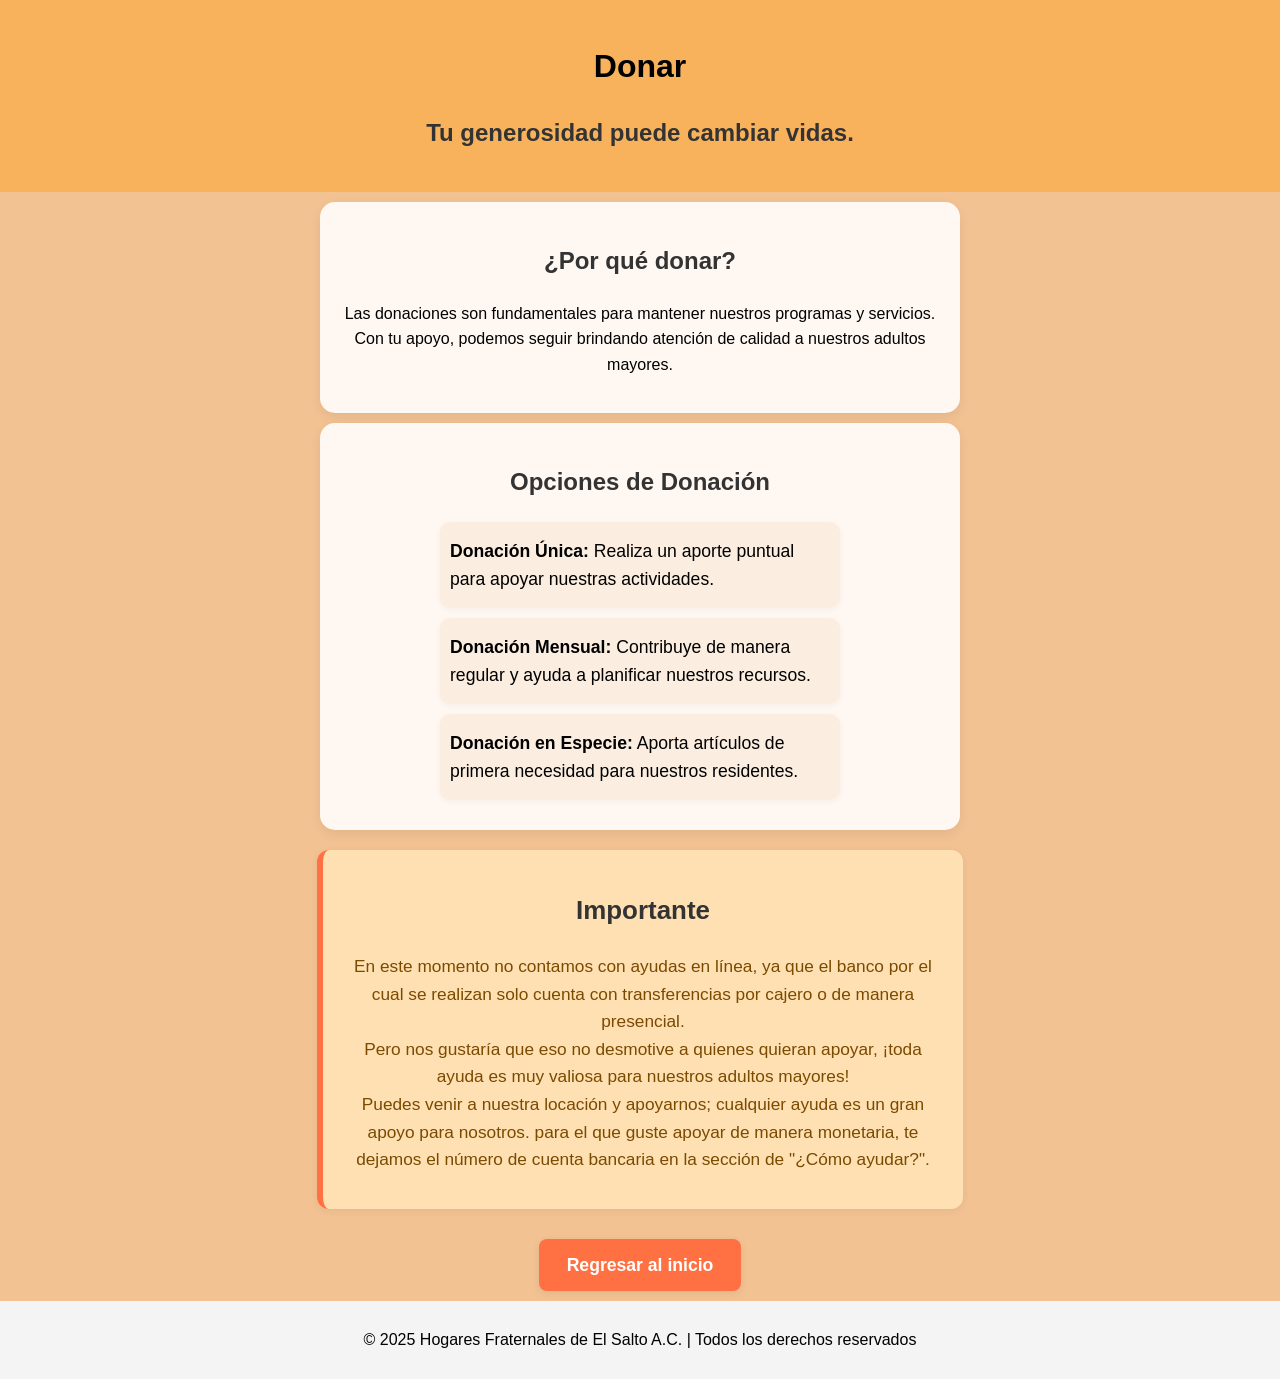
<file: donar.html>
<!DOCTYPE html>
<html lang="en">
<head>
    <meta charset="UTF-8">
    <meta name="viewport" content="width=device-width, initial-scale=1.0">
    <title>Donar - Hogares Fraternales de El Salto A.C.</title>
    <link rel="stylesheet" href="donar.css">
</head>
<body>
    <header>
        <h1>Donar</h1>
        <h2>Tu generosidad puede cambiar vidas.</h2>
    </header>

    <section>
        <h2>¿Por qué donar?</h2>
        <p>Las donaciones son fundamentales para mantener nuestros programas y servicios. Con tu apoyo, podemos seguir brindando atención de calidad a nuestros adultos mayores.</p>
    </section>

    <section>
        <h2>Opciones de Donación</h2>
        <ul>
            <li><b>Donación Única:</b> Realiza un aporte puntual para apoyar nuestras actividades.</li>
            <li><b>Donación Mensual:</b> Contribuye de manera regular y ayuda a planificar nuestros recursos.</li>
            <li><b>Donación en Especie:</b> Aporta artículos de primera necesidad para nuestros residentes.</li>
        </ul>
    </section>

    <section class="aviso-donacion">
        <h2>Importante</h2>
        <p>
            En este momento no contamos con ayudas en línea, ya que el banco por el cual se realizan solo cuenta con transferencias por cajero o de manera presencial.<br>
            Pero nos gustaría que eso no desmotive a quienes quieran apoyar, ¡toda ayuda es muy valiosa para nuestros adultos mayores!<br>
            Puedes venir a nuestra locación y apoyarnos; cualquier ayuda es un gran apoyo para nosotros.
            para el que guste apoyar de manera monetaria, te dejamos el número de cuenta bancaria en la sección de "¿Cómo ayudar?".
        </p>
    </section>

    <div class="ancla_regreso">
        <a href="index.html">Regresar al inicio</a>
    </div>


    <footer>
        <p>&copy; 2025 Hogares Fraternales de El Salto A.C. | Todos los derechos reservados</p>
    </footer>
</body>
</html>
</file>
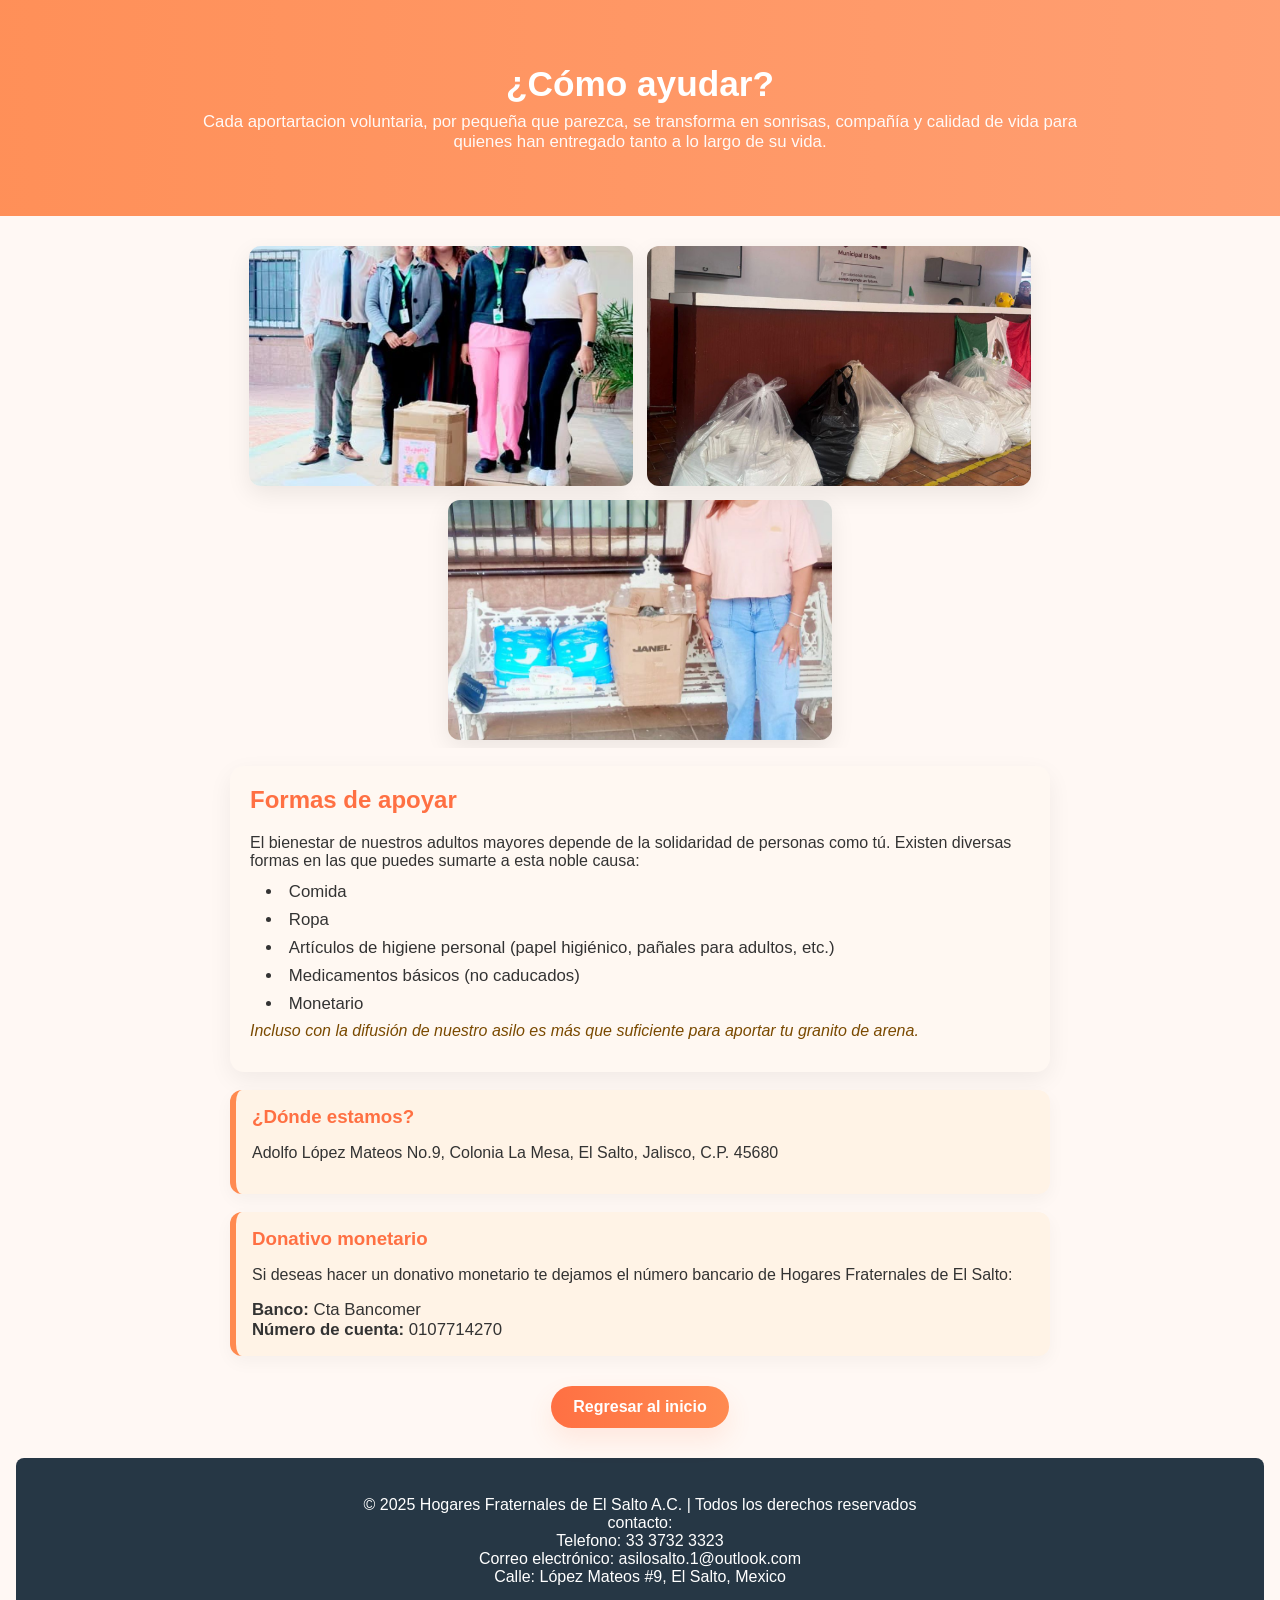
<file: help.html>
<!DOCTYPE html>
<html lang="en">
<head>
    <meta charset="UTF-8">
    <meta name="viewport" content="width=device-width, initial-scale=1.0">
    <title>Hogares Fratenales-Como Ayudar</title>
    <link rel="stylesheet" href="help.css">
</head>
<body>
    <header>
        <h1>¿Cómo ayudar?</h1>
        <p class="intro">Cada aportartacion voluntaria, por pequeña que parezca, se transforma en sonrisas, compañía y calidad de vida para quienes han entregado tanto a lo largo de su vida.</p>
    </header>
    <section>
        <div class="img_asilo">
            <img src="img_ayuda1.jpg" class="img_ayuda_del_asilo">
            <img src="img_ayuda2.jpg" class="img_ayuda_del_asilo">
            <img src="img_ayuda4.jpg" class="img_ayuda_del_asilo">
        </div>
        <div class="apoyo-lista">
            <h2>Formas de apoyar</h2>
            <p>El bienestar de nuestros adultos mayores depende de la solidaridad de personas como tú. Existen diversas formas en las que puedes sumarte a esta noble causa:</p>
            <ul>
                <li>Comida</li>
                <li>Ropa</li>
                <li>Artículos de higiene personal (papel higiénico, pañales para adultos, etc.)</li>
                <li>Medicamentos básicos (no caducados)</li>
                <li>Monetario</li>
            </ul>
            <p class="difusion">Incluso con la difusión de nuestro asilo es más que suficiente para aportar tu granito de arena.</p>
        </div>
        <div class="ubicacion">
            <h3>¿Dónde estamos?</h3>
            <p>Adolfo López Mateos No.9, Colonia La Mesa, El Salto, Jalisco, C.P. 45680</p>
        </div>
        <div class="donativo">
            <h3>Donativo monetario</h3>
            <p>Si deseas hacer un donativo monetario te dejamos el número bancario de Hogares Fraternales de El Salto:</p>
            <div class="banco">
                <b>Banco:</b> Cta Bancomer<br>
                <b>Número de cuenta:</b> 0107714270
            </div>
        </div>
        <div class="ancla_regreso">
            <a href="index.html" class="btn-regreso">Regresar al inicio</a>
        </div>
    </section>
    <footer>
        <p>&copy; 2025 Hogares Fraternales de El Salto A.C. | Todos los derechos reservados<br>
    contacto:<br>
    Telefono: 33 3732 3323<br>
    Correo electrónico: asilosalto.1@outlook.com<br>
    Calle: López Mateos #9, El Salto, Mexico</p>
    </footer>
</body>
</html>
</file>
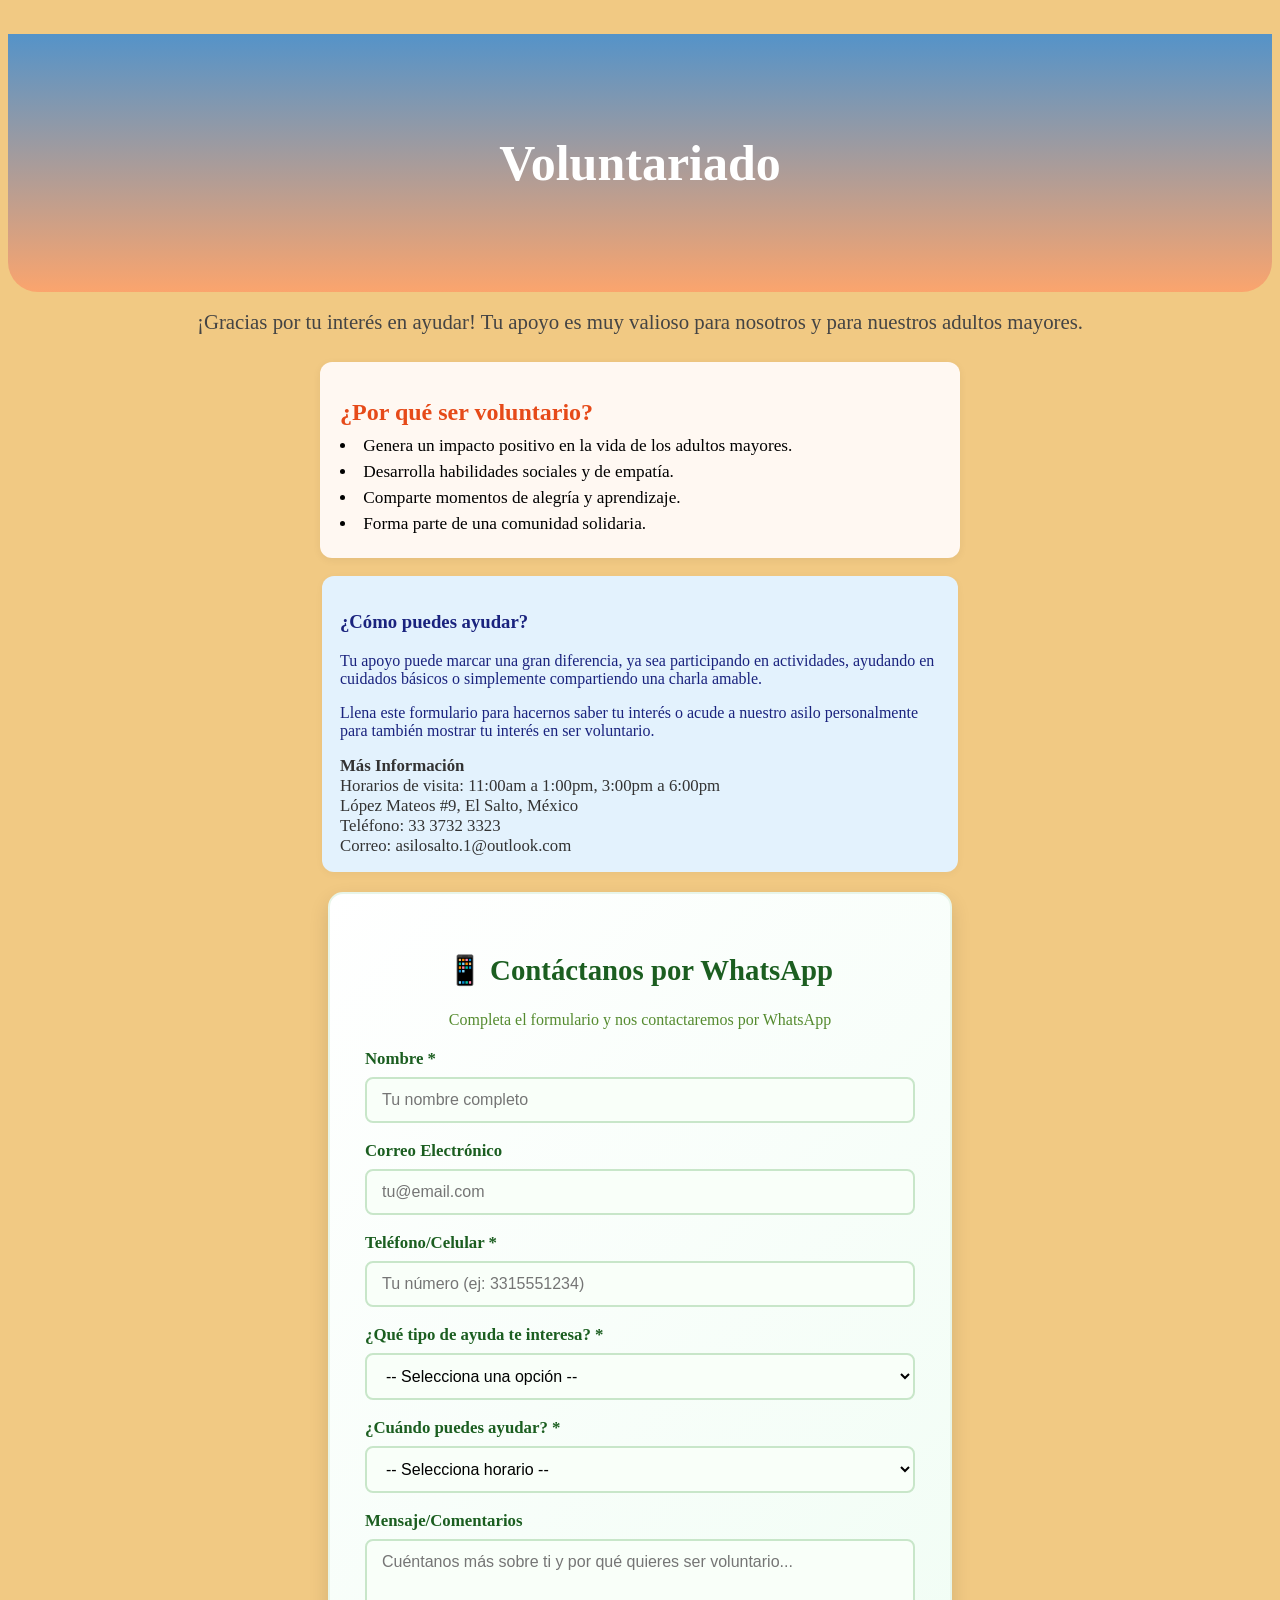
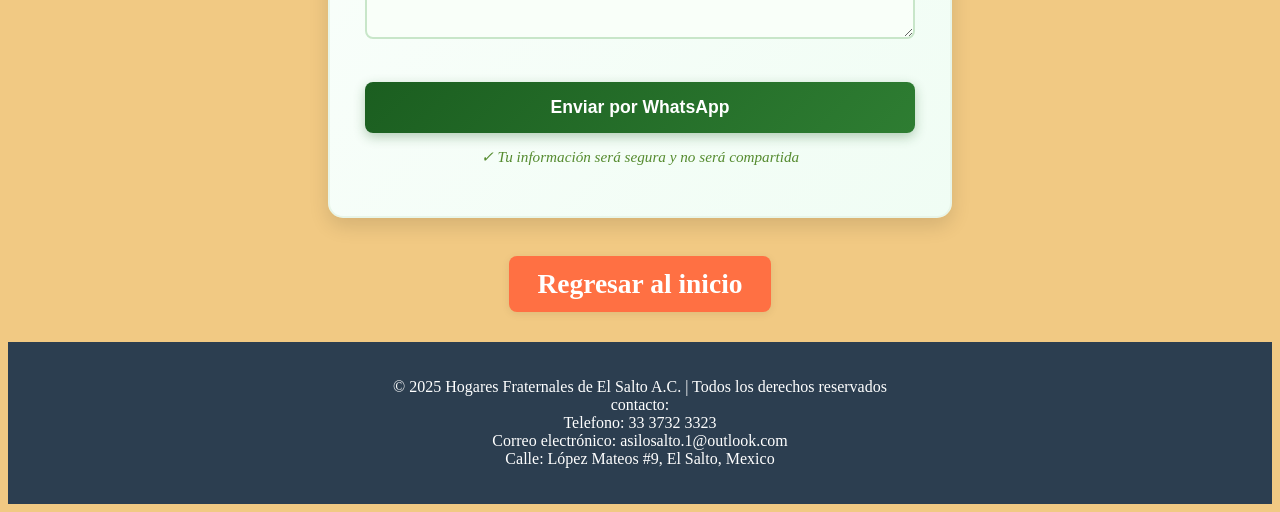
<file: voluntario.html>
<!DOCTYPE html>
<html lang="en">
<head>
    <meta charset="UTF-8">
    <meta name="viewport" content="width=device-width, initial-scale=1.0">
    <title>voluntario</title>
    <link rel="stylesheet" href="voluntario.css">
</head>
<body>
    <header>
        <h1>Voluntariado</h1>
        <p class="intro">¡Gracias por tu interés en ayudar! Tu apoyo es muy valioso para nosotros y para nuestros adultos mayores.</p>
    </header>
    
    <!-- HAMBURGER MENU -->
    <div class="hamburger" id="hamburger">
        <span></span>
        <span></span>
        <span></span>
    </div>

    <!-- MOBILE MENU -->
    <div class="mobile-menu" id="mobileMenu">
        <a href="index.html#about">Quiénes Somos</a>
        <a href="index.html#mission-vision">Misión y Visión</a>
        <a href="index.html#values">Valores</a>
        <a href="index.html#transparency">Transparencia</a>
        <a href="help.html">¿Cómo ayudar?</a>
        <a href="index.html#news">Noticias</a>
        <a href="voluntario.html" class="active-menu">Voluntariado</a>
        <a href="donar.html">Donar</a>
    </div>

    <section>
        <div class="beneficios-voluntariado">
            <h2>¿Por qué ser voluntario?</h2>
            <ul>
                <li>Genera un impacto positivo en la vida de los adultos mayores.</li>
                <li>Desarrolla habilidades sociales y de empatía.</li>
                <li>Comparte momentos de alegría y aprendizaje.</li>
                <li>Forma parte de una comunidad solidaria.</li>
            </ul>
        </div>
        <div class="info-voluntariado">
            <h3>¿Cómo puedes ayudar?</h3>
            <p>Tu apoyo puede marcar una gran diferencia, ya sea participando en actividades, ayudando en cuidados básicos o simplemente compartiendo una charla amable.</p>
            <p>Llena este formulario para hacernos saber tu interés o acude a nuestro asilo personalmente para también mostrar tu interés en ser voluntario.</p>
            <div class="datos-contacto">
                <b>Más Información</b><br>
                Horarios de visita: 11:00am a 1:00pm, 3:00pm a 6:00pm<br>
                López Mateos #9, El Salto, México<br>
                Teléfono: 33 3732 3323<br>
                Correo: asilosalto.1@outlook.com
            </div>
        </div>
        <form class="volunteer-form" id="volunteerForm">
            <h2>📱 Contáctanos por WhatsApp</h2>
            <p class="form-subtitle">Completa el formulario y nos contactaremos por WhatsApp</p>
            
            <div class="form-group">
                <label for="nombre">Nombre *</label>
                <input class="controls" type="text" name="nombre" id="nombre" placeholder="Tu nombre completo" required>
            </div>

            <div class="form-group">
                <label for="correo">Correo Electrónico</label>
                <input class="controls" type="email" name="correo" id="correo" placeholder="tu@email.com">
            </div>

            <div class="form-group">
                <label for="telefono">Teléfono/Celular *</label>
                <input class="controls" type="tel" name="telefono" id="telefono" placeholder="Tu número (ej: 3315551234)" required>
            </div>

            <div class="form-group">
                <label for="disponibilidad">¿Qué tipo de ayuda te interesa? *</label>
                <select class="controls" id="disponibilidad" name="disponibilidad" required>
                    <option value="">-- Selecciona una opción --</option>
                    <option value="Actividades recreativas">Actividades recreativas</option>
                    <option value="Ayuda en cuidados básicos">Ayuda en cuidados básicos</option>
                    <option value="Compañía y conversación">Compañía y conversación</option>
                    <option value="Transporte">Transporte</option>
                    <option value="Otro">Otro</option>
                </select>
            </div>

            <div class="form-group">
                <label for="disponibilidad-horario">¿Cuándo puedes ayudar? *</label>
                <select class="controls" id="disponibilidad-horario" name="disponibilidad-horario" required>
                    <option value="">-- Selecciona horario --</option>
                    <option value="11:00am a 1:00pm">11:00am a 1:00pm</option>
                    <option value="3:00pm a 6:00pm">3:00pm a 6:00pm</option>
                    <option value="Otro horario">Otro horario</option>
                </select>
            </div>

            <div class="form-group hidden-group" id="hora-personalizada-group">
                <label for="hora-inicio">⏰ Hora de inicio *</label>
                <input class="controls" type="time" id="hora-inicio" name="hora-inicio" required>
                <p class="hora-nota">Disponible de 8:00 AM a 8:00 PM</p>
            </div>

            <div class="form-group hidden-group" id="hora-fin-group">
                <label for="hora-fin">⏰ Hora de término *</label>
                <input class="controls" type="time" id="hora-fin" name="hora-fin" required>
                <p class="hora-nota">Disponible de 8:00 AM a 8:00 PM</p>
            </div>

            <div class="form-group">
                <label for="mensaje">Mensaje/Comentarios</label>
                <textarea class="controls" id="mensaje" name="mensaje" placeholder="Cuéntanos más sobre ti y por qué quieres ser voluntario..." rows="4"></textarea>
            </div>

            <button class="botons" type="submit">Enviar por WhatsApp</button>
            <p class="form-note">✓ Tu información será segura y no será compartida</p>
        </form>
        <div class="ancla_regreso">
            <a href="index.html" class="btn-regreso">Regresar al inicio</a>
        </div>
    </section>
    <footer>
        <p>&copy; 2025 Hogares Fraternales de El Salto A.C. | Todos los derechos reservados<br>
    contacto:<br>
    Telefono: 33 3732 3323<br>
    Correo electrónico: asilosalto.1@outlook.com<br>
    Calle: López Mateos #9, El Salto, Mexico</p>
    </footer>

    <script>
        // Menú Hamburguesa
        const hamburger = document.getElementById('hamburger');
        const mobileMenu = document.getElementById('mobileMenu');

        hamburger.addEventListener('click', function() {
            mobileMenu.classList.toggle('active');
            hamburger.classList.toggle('active');
        });

        // Cerrar menú al hacer clic en un enlace
        const mobileMenuLinks = mobileMenu.querySelectorAll('a');
        mobileMenuLinks.forEach(link => {
            link.addEventListener('click', function() {
                mobileMenu.classList.remove('active');
                hamburger.classList.remove('active');
            });
        });

        // Cerrar menú al hacer clic fuera
        document.addEventListener('click', function(event) {
            const isClickInsideMenu = mobileMenu.contains(event.target);
            const isClickOnHamburger = hamburger.contains(event.target);
            
            if (!isClickInsideMenu && !isClickOnHamburger && mobileMenu.classList.contains('active')) {
                mobileMenu.classList.remove('active');
                hamburger.classList.remove('active');
            }
        });

        // Mostrar/ocultar campos de hora personalizada
        document.getElementById('disponibilidad-horario').addEventListener('change', function() {
            const horaPersonalizadaGroup = document.getElementById('hora-personalizada-group');
            const horaFinGroup = document.getElementById('hora-fin-group');
            
            if (this.value === 'Otro horario') {
                horaPersonalizadaGroup.classList.remove('hidden-group');
                horaFinGroup.classList.remove('hidden-group');
            } else {
                horaPersonalizadaGroup.classList.add('hidden-group');
                horaFinGroup.classList.add('hidden-group');
                // Limpiar valores
                document.getElementById('hora-inicio').value = '';
                document.getElementById('hora-fin').value = '';
            }
        });

        // Validar horarios cuando se cambian
        function validarHora(id) {
            const input = document.getElementById(id);
            const hora = input.value;
            
            if (hora) {
                const [horas, minutos] = hora.split(':').map(Number);
                
                // Validar que esté entre 8:00 y 20:00 (8 AM a 8 PM)
                if (horas < 8 || horas > 20) {
                    alert('⚠️ Lo sentimos, nuestro horario de disponibilidad es de 8:00 AM a 8:00 PM. Por favor selecciona una hora dentro de este rango.');
                    input.value = '';
                    return false;
                }
                
                // Si es las 8 PM exactamente (20:00), solo se permite sin minutos
                if (horas === 20 && minutos > 0) {
                    alert('⚠️ Lo sentimos, nuestro horario de disponibilidad es de 8:00 AM a 8:00 PM. Por favor selecciona una hora dentro de este rango.');
                    input.value = '';
                    return false;
                }
            }
            return true;
        }

        document.getElementById('hora-inicio').addEventListener('change', function() {
            validarHora('hora-inicio');
        });

        document.getElementById('hora-fin').addEventListener('change', function() {
            validarHora('hora-fin');
        });

        document.getElementById('volunteerForm').addEventListener('submit', function(e) {
            e.preventDefault();

            // Obtener valores del formulario
            const nombre = document.getElementById('nombre').value.trim();
            const correo = document.getElementById('correo').value.trim();
            const telefono = document.getElementById('telefono').value.trim();
            const disponibilidad = document.getElementById('disponibilidad').value;
            const horario = document.getElementById('disponibilidad-horario').value;
            let horaPersonalizada = '';
            const mensaje = document.getElementById('mensaje').value.trim();

            // Validación básica
            if (!nombre || !telefono || !disponibilidad || !horario) {
                alert('Por favor completa todos los campos requeridos (*)');
                return;
            }

            // Validar horas personalizadas si se seleccionó "Otro horario"
            if (horario === 'Otro horario') {
                const horaInicio = document.getElementById('hora-inicio').value;
                const horaFin = document.getElementById('hora-fin').value;

                if (!horaInicio || !horaFin) {
                    alert('Por favor especifica tu horario completo (hora de inicio y término)');
                    return;
                }

                // Validar que la hora de fin sea después de la hora de inicio
                if (horaFin <= horaInicio) {
                    alert('La hora de término debe ser después de la hora de inicio');
                    return;
                }

                // Convertir formato 24h a 12h para mostrar
                const [hiH, hiM] = horaInicio.split(':');
                const [hfH, hfM] = horaFin.split(':');
                
                const formatoHora = (h, m) => {
                    h = parseInt(h);
                    const ampm = h >= 12 ? 'PM' : 'AM';
                    h = h % 12 || 12;
                    return `${h}:${m} ${ampm}`;
                };

                horaPersonalizada = `${formatoHora(hiH, hiM)} a ${formatoHora(hfH, hfM)}`;
            }

            // Validar que el teléfono tenga al menos 10 dígitos
            const soloNumeros = telefono.replace(/\D/g, '');
            if (soloNumeros.length < 10) {
                alert('Por favor ingresa un número de teléfono válido');
                return;
            }

            // Construir el mensaje para WhatsApp
            let textoMensaje = `*Nuevo Voluntario*\n\n`;
            textoMensaje += `👤 *Nombre:* ${nombre}\n`;
            if (correo) {
                textoMensaje += `📧 *Correo:* ${correo}\n`;
            }
            textoMensaje += `📱 *Teléfono:* ${telefono}\n`;
            textoMensaje += `🤝 *Tipo de ayuda:* ${disponibilidad}\n`;
            if (horaPersonalizada) {
                textoMensaje += `⏰ *Disponibilidad:* ${horaPersonalizada}\n`;
            } else {
                textoMensaje += `⏰ *Disponibilidad:* ${horario}\n`;
            }
            if (mensaje) {
                textoMensaje += `\n💬 *Comentarios:*\n${mensaje}`;
            }

            // Número del asilo (México +52 1 33 3732 3323)
            const numeroWhatsApp = '5233373232323'; // +52 33 3732 3323

            // Codificar el mensaje para URL
            const mensajeEncodificado = encodeURIComponent(textoMensaje);

            // URL de WhatsApp
            const urlWhatsApp = `https://wa.me/${numeroWhatsApp}?text=${mensajeEncodificado}`;

            // Abrir WhatsApp en nueva ventana/pestaña
            window.open(urlWhatsApp, '_blank');
            
            // También se puede usar para teléfono:
            // window.location.href = urlWhatsApp;
        });
    </script>
</body>
</html>
</file>
<file: donar.css>
.aviso-donacion {
    background: #ffe0b2;
    border-left: 6px solid #ff7043;
    margin: 20px auto;
    max-width: 600px;
    padding: 18px 20px;
    border-radius: 12px;
    box-shadow: 0 2px 8px rgba(0,0,0,0.06);
    color: #7a4a00;
    font-size: 1.08em;
}

.ancla_regreso {
    margin: 30px 0 10px 0;
}
.ancla_regreso a {
    display: inline-block;
    background: #ff7043;
    color: #fff;
    padding: 12px 28px;
    border-radius: 8px;
    text-decoration: none;
    font-weight: bold;
    font-size: 1.1em;
    box-shadow: 0 2px 8px rgba(0,0,0,0.08);
    transition: background 0.2s;
}
.ancla_regreso a:hover {
    background: #e64a19;
}
body {
    background-color: #f2c293;
    font-family: Arial, sans-serif;
    line-height: 1.6;
    margin: 0;
    padding: 0;
    text-align: center;
}

header {
    background: #f9b25c;
    padding: 20px;
    text-align: center;
}

section {
    padding: 20px;
    margin: 10px auto;
    max-width: 600px;
    background: #fff8f2;
    border-radius: 15px;
    box-shadow: 0 4px 12px rgba(0,0,0,0.07);
}
ul {
    list-style: none;
    padding: 0;
    margin: 0 auto;
    max-width: 400px;
}
ul li {
    background: #fbeee0;
    margin: 10px 0;
    padding: 15px 10px;
    border-radius: 10px;
    font-size: 1.1em;
    box-shadow: 0 2px 6px rgba(0,0,0,0.04);
    text-align: left;
}
h1, h2, p {
    text-align: center;
}

footer {
    text-align: center;
    padding: 10px;
    background: #f4f4f4;
}
h2 {
    color: #333;

}
</file>
<file: help.css>
/* help.css — Estilos mejorados para help.html
    Paleta: naranja pastel suave, tipografía legible y botones modernos
*/
:root{
    --bg: #fff7f2; /* naranja pastel aún más suave */
    --card: #fff8f2; /* tarjetas */
    --accent: #ff8a50; /* naranja principal */
    --accent-dark: #ff7043;
    --muted: #7a4a00;
    --text: #333;
}
:root{
    --bg: #fff8f4; /* naranja pastel aún más suave */
    --card: #fff8f2; /* tarjetas */
    --accent: #ff8a50; /* naranja principal */
    --accent-dark: #ff7043;
    --muted: #7a4a00;
    --text: #333;
}

/* Reset ligero */
*{box-sizing:border-box}
.img_asilo{
    display:flex;
    justify-content:flex-start;
    gap:18px;
    flex-wrap:nowrap; /* mantener en fila horizontal */
    overflow-x:auto; /* permitir scroll horizontal en pantallas pequeñas */
    -webkit-overflow-scrolling:touch;
    scroll-snap-type:x proximity;
    margin-bottom:18px;
    padding:8px 6px;
}
html,body{height:100%;margin:0}
body{
    font-family: 'Nunito', 'Segoe UI', Roboto, Arial, sans-serif;
    background:var(--bg);
    color:var(--text);
    -webkit-font-smoothing:antialiased;
    -moz-osx-font-smoothing:grayscale;
}
.img_ayuda_del_asilo{
    width: clamp(240px, 30vw, 520px);
    min-width: 220px;
    flex: 0 0 auto; /* evitar que se reduzcan */
    aspect-ratio: 4/3;
    object-fit: cover;
    border-radius: 12px;
    box-shadow: 0 10px 28px rgba(0,0,0,0.08);
    transition: transform 260ms ease, box-shadow 260ms ease;
    scroll-snap-align:center;
}

header{
    text-align:center;
    padding:64px 20px;
.img_ayuda_del_asilo:hover{
    transform: translateY(-6px) scale(1.02);
    box-shadow: 0 18px 40px rgba(0,0,0,0.12);
}
    background: linear-gradient(90deg, rgba(255,138,80,0.95), rgba(255,149,100,0.9));
    color:#fff;
}
header h1{font-size:2.2rem;margin:0 0 8px}
header .intro{font-size:1.05rem;opacity:0.95;margin:0 auto;max-width:920px}
@media (max-width:900px){
    .img_ayuda_del_asilo{width: clamp(200px, 34vw, 380px); min-width:160px}
    header{padding:48px 12px}
    header h1{font-size:1.7rem}
}

main, section{max-width:1100px;margin:22px auto;padding:0 16px}

/* Contenedor de imágenes */
.img_asilo{
@media (max-width:600px){
    .img_asilo{gap:12px;padding:6px}
    .img_ayuda_del_asilo{width: clamp(160px, 48vw, 280px); min-width:140px}
    .apoyo-lista,.ubicacion,.donativo{padding:14px;border-radius:10px}
    .btn-regreso{padding:10px 16px}
}
    display:flex;justify-content:center;gap:14px;flex-wrap:wrap;margin-bottom:18px
}
.img_ayuda_del_asilo{
    width: clamp(160px, 30vw, 420px);
    aspect-ratio: 16/10;
    object-fit: cover;
    border-radius: 12px;
    box-shadow: 0 8px 24px rgba(0,0,0,0.08);
    transition: transform 260ms ease, box-shadow 260ms ease;
}
.img_ayuda_del_asilo:hover{
    transform: translateY(-6px) scale(1.03);
    box-shadow: 0 18px 40px rgba(0,0,0,0.12);
}

/* Tarjeta principal de apoyo */
.apoyo-lista{
    background:var(--card);
    border-radius:14px;padding:20px;margin:0 auto 18px;max-width:820px;box-shadow:0 8px 24px rgba(0,0,0,0.06);
}
.apoyo-lista h2{color:var(--accent-dark);margin-top:0}
.apoyo-lista p{margin:8px 0 12px}
.apoyo-lista ul{list-style:disc inside;margin:0;padding-left:16px;text-align:left}
.apoyo-lista li{margin:8px 0;font-size:1.05rem}
.difusion{font-style:italic;color:var(--muted);margin-top:10px}

/* Ubicación y donativo */
.ubicacion,.donativo{
    background:#fff3e6;border-left:6px solid var(--accent);margin:18px auto;padding:16px;border-radius:12px;max-width:820px;box-shadow:0 6px 18px rgba(0,0,0,0.04);
}
.ubicacion h3,.donativo h3{margin:0 0 6px;color:var(--accent-dark)}
.banco{font-size:1.05rem;margin-top:6px}

/* Botón de regreso y anclas */
.ancla_regreso{display:flex;justify-content:center;margin:30px 0}
.btn-regreso{
    display:inline-flex;align-items:center;gap:10px;padding:12px 22px;border-radius:999px;background:linear-gradient(90deg,var(--accent-dark),var(--accent));color:white;text-decoration:none;font-weight:700;box-shadow:0 12px 26px rgba(255,112,67,0.12);transition:transform .18s ease,box-shadow .18s ease;
}
.btn-regreso:hover{transform:translateY(-3px);box-shadow:0 22px 40px rgba(255,112,67,0.14)}

/* Footer */
footer{background:#263745;color:#fff;text-align:center;padding:22px;border-radius:8px;margin:28px 16px}

/* Responsive */
@media (max-width:900px){
    .img_ayuda_del_asilo{width:140px;height:100px}
    header{padding:48px 12px}
    header h1{font-size:1.7rem}
}

@media (max-width:600px){
    .img_ayuda_del_asilo{width:110px;height:80px}
    .apoyo-lista,.ubicacion,.donativo{padding:14px;border-radius:10px}
    .btn-regreso{padding:10px 16px}
}

a.btn-regreso:focus{outline:3px solid rgba(255,138,80,0.18);outline-offset:4px}


h1{margin:0}
</file>
<file: voluntario.css>
Body {
    background-color: #f1c983;
  }
  h1 {
  color: #ffffff;
  font-size: 50px;
  background: linear-gradient(rgba(18, 124, 230, 0.7), rgba(255, 149, 100, 0.7));
  padding: 60px 20px 30px 20px;
  text-align: center;
  border-radius: 0 0 30px 30px;
  margin-bottom: 0;
}
.intro {
  text-align: center;
  font-size: 1.3em;
  color: #444;
  margin: 18px 0 28px 0;
}
.beneficios-voluntariado {
  background: #fff8f2;
  border-radius: 12px;
  padding: 18px 20px;
  margin: 0 auto 18px auto;
  max-width: 600px;
  box-shadow: 0 2px 8px rgba(0,0,0,0.06);
}
.beneficios-voluntariado h2 {
  color: #e64a19;
  margin-bottom: 10px;
}
.beneficios-voluntariado ul {
  list-style: disc inside;
  text-align: left;
  margin: 10px 0 0 0;
  padding-left: 0;
}
.beneficios-voluntariado li {
  margin-bottom: 6px;
  font-size: 1.08em;
}
.info-voluntariado {
  background: #e3f2fd;
  border-radius: 12px;
  padding: 16px 18px;
  margin: 0 auto 18px auto;
  max-width: 600px;
  box-shadow: 0 2px 8px rgba(0,0,0,0.04);
  color: #1a237e;
}
.datos-contacto {
  margin-top: 10px;
  font-size: 1.05em;
  color: #333;
}
.btn-regreso {
  display: inline-block;
  background: #ff7043;
  color: #fff;
  padding: 12px 28px;
  border-radius: 8px;
  text-decoration: none;
  font-weight: bold;
  font-size: 1.1em;
  box-shadow: 0 2px 8px rgba(0,0,0,0.08);
  transition: background 0.2s;
  margin-top: 18px;
}
.btn-regreso:hover {
  background: #e64a19;
}
h1{
    color: #ffffff;
    font-size: 50px;
    background: linear-gradient(rgba(18, 124, 230, 0.7), rgba(255, 149, 100, 0.7));
    padding: 100px 30px;
    text-align: center;
}
/*parrafo abajo del titulo*/
.text1{
    text-align: center;
    font-family: cursive;
    font-size: 30px;
}
.text2{
    text-align: left;
    font-family: monospace;
    font-size: 25px;
}
 .volunteer-form {
      display: flex;
      flex-direction: column;
      max-width: 550px;
      margin: 20px auto;
      background: linear-gradient(135deg, #ffffff 0%, #f0fdf4 100%);
      padding: 35px;
      border-radius: 15px;
      box-shadow: 0 8px 20px rgba(0,0,0,0.12);
      border: 2px solid #e8f5e9;
    }

    .volunteer-form h2 {
      color: #1b5e20;
      font-size: 1.8em;
      margin-bottom: 8px;
      text-align: center;
    }

    .form-subtitle {
      text-align: center;
      color: #558b2f;
      font-size: 1em;
      margin-bottom: 20px;
    }

    .form-group {
      display: flex;
      flex-direction: column;
      margin-bottom: 18px;
    }

    .volunteer-form label {
      margin-bottom: 8px;
      font-weight: bold;
      color: #1b5e20;
      font-size: 1.05em;
    }

    .volunteer-form input,
    .volunteer-form select,
    .volunteer-form textarea {
      padding: 12px 15px;
      border: 2px solid #c8e6c9;
      border-radius: 8px;
      font-size: 1em;
      font-family: Arial, sans-serif;
      transition: all 0.3s ease;
      background-color: #f9fff9;
    }

    .volunteer-form input:focus,
    .volunteer-form select:focus,
    .volunteer-form textarea:focus {
      outline: none;
      border-color: #2e7d32;
      background-color: #ffffff;
      box-shadow: 0 0 0 3px rgba(46, 125, 50, 0.1);
    }

    .volunteer-form textarea {
      font-family: Arial, sans-serif;
      resize: vertical;
    }

    .botons {
      margin-top: 25px;
      padding: 15px;
      background: linear-gradient(135deg, #1b5e20 0%, #2e7d32 100%);
      color: white;
      border: none;
      border-radius: 8px;
      cursor: pointer;
      font-size: 1.1em;
      font-weight: bold;
      transition: all 0.3s ease;
      box-shadow: 0 4px 12px rgba(27, 94, 32, 0.3);
    }

    .botons:hover {
      background: linear-gradient(135deg, #2e7d32 0%, #388e3c 100%);
      transform: translateY(-2px);
      box-shadow: 0 6px 16px rgba(27, 94, 32, 0.4);
    }

    .botons:active {
      transform: translateY(0);
    }

    .form-note {
      text-align: center;
      color: #558b2f;
      font-size: 0.95em;
      margin-top: 15px;
      font-style: italic;
    }

    .hidden-group {
      display: none;
    }

    .hora-nota {
      font-size: 0.9em;
      color: #666;
      margin-top: 5px;
      font-style: italic;
    }

    input[type="time"] {
      cursor: pointer;
    }

    input[type="time"]::-webkit-calendar-picker-indicator {
      cursor: pointer;
    }
    .ancla_regreso{
        font-size: 25px;
        text-align: center;
    }
    footer {
      background: #2c3e50;
      color: white;
      text-align: center;
      padding: 20px;
      margin-top: 30px;
    }

    /* MENÚ HAMBURGUESA */
    .hamburger {
      display: none;
      flex-direction: column;
      cursor: pointer;
      position: fixed;
      top: 15px;
      right: 20px;
      z-index: 2000;
    }

    .hamburger span {
      width: 30px;
      height: 4px;
      background: #2c3e50;
      margin: 5px 0;
      border-radius: 3px;
      transition: all 0.3s ease;
    }

    .hamburger.active span:nth-child(1) {
      transform: rotate(45deg) translate(8px, 8px);
    }

    .hamburger.active span:nth-child(2) {
      opacity: 0;
    }

    .hamburger.active span:nth-child(3) {
      transform: rotate(-45deg) translate(7px, -6px);
    }

    .mobile-menu {
      display: none;
      position: fixed;
      top: 0;
      right: -300px;
      width: 280px;
      height: 100vh;
      background: linear-gradient(135deg, #f1c983 0%, #e8b45c 100%);
      flex-direction: column;
      padding-top: 80px;
      transition: right 0.3s ease;
      z-index: 1999;
      box-shadow: -2px 0 10px rgba(0,0,0,0.2);
    }

    .mobile-menu.active {
      right: 0;
    }

    .mobile-menu a {
      color: #333;
      padding: 15px 25px;
      text-decoration: none;
      font-weight: bold;
      border-bottom: 1px solid rgba(0,0,0,0.1);
      transition: all 0.3s ease;
    }

    .mobile-menu a:hover,
    .mobile-menu a.active-menu {
      background: #ff7043;
      color: white;
      padding-left: 35px;
    }

    /* RESPONSIVE PARA MENÚ HAMBURGUESA */
    @media (max-width: 768px) {
      .hamburger {
        display: flex;
      }

      .mobile-menu {
        display: flex;
      }
    }

    @media (max-width: 600px) {
      .hamburger span {
        width: 25px;
        height: 3px;
      }

      .mobile-menu {
        width: 250px;
      }

      .volunteer-form {
        max-width: 95vw;
        padding: 20px;
      }
    }
</file>
